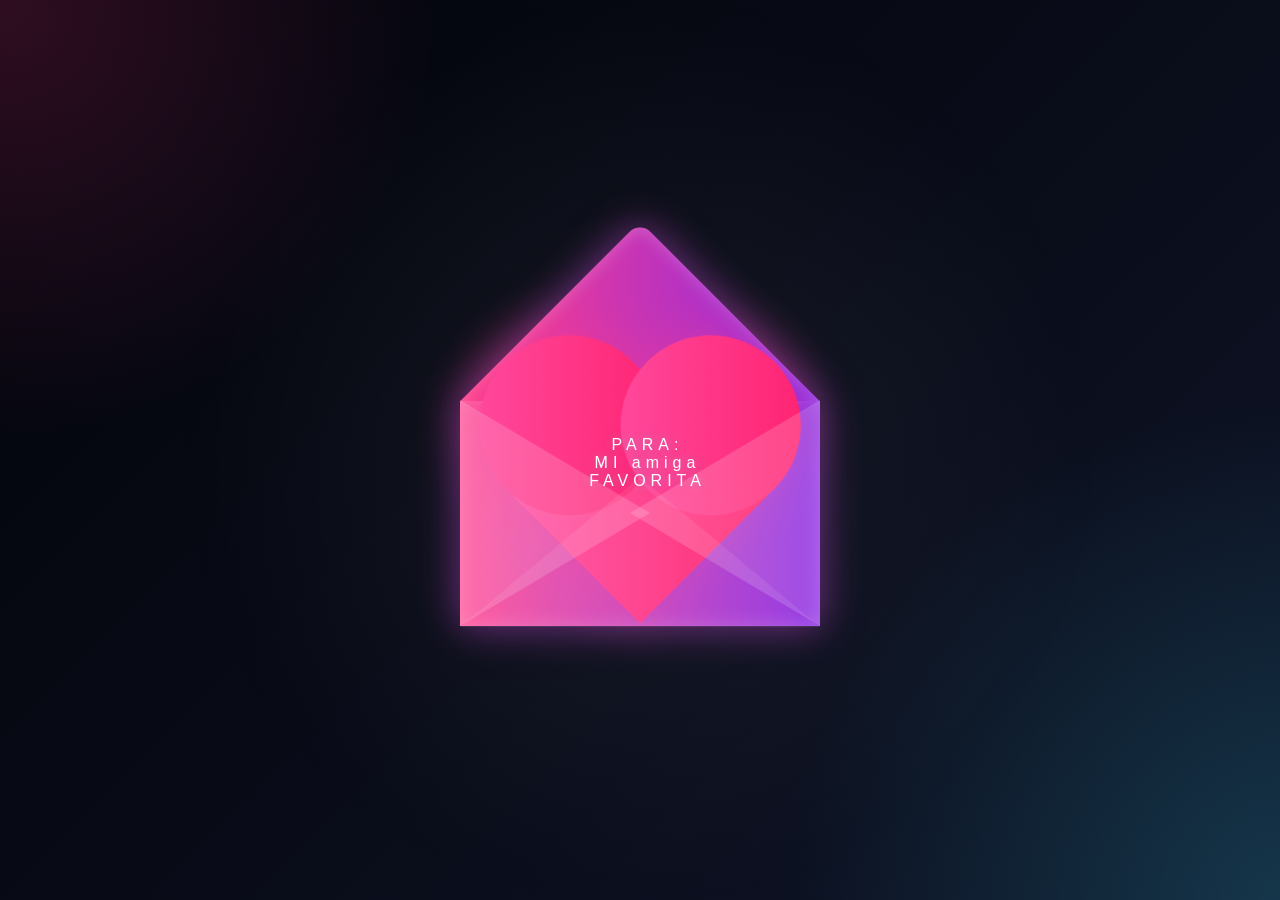
<file: index.html>
<!DOCTYPE html>
<html lang="en">
<head>
  <meta charset="UTF-8">
  <title>Carta para ti</title>
  <link rel="stylesheet" href="carta.css">
</head>
<body>



<div class="birthday-surprise">
  <div class="envelope"></div>
  <div class="heart"></div>
  <div class="text"> PARA: <br> MI amiga FAVORITA </div>
  <div class="front"></div>
</div>

<div id="card">
  <div class="side one"></div>
  <div class="side two">
    <h2>Carmen Saray</h2>
    <p>Aunque el poco tiempo que pasamos en la prepa fue corto, quedó algo muy bonito en mi corazón: te volviste alguien muy importante para mí, como una hermana.</p>
    <p>Te quiero mucho, y siempre te voy a recordar con cariño por todo lo que compartimos, por tu sonrisa y por esa forma tan especial que tienes de ser.</p>
    <p>Feliz cumpleaños. Ojalá salgas adelante en todo lo que te propongas, que sigas creciendo, superándote y siendo feliz. Como te lo prometí, te traje tu pastel, quizá no sea la forma que querías, pero lo hice con mucho cariño.</p>
    <p>Y quizás esta sea la ultima ves que nos encontremos, pero siempre te deseo lo mejor, mucha suerte. ❤️</p>
    <p class="regalo-link"><a href="birthday-cake/index-birthday.html" target="_blank" rel="noopener">abre tu regalo</a></p>
  </div>
</div>

<script src='https://cdnjs.cloudflare.com/ajax/libs/jquery/3.2.1/jquery.min.js'></script>
<script src="carta.js"></script>

</body>
</html>
</file>
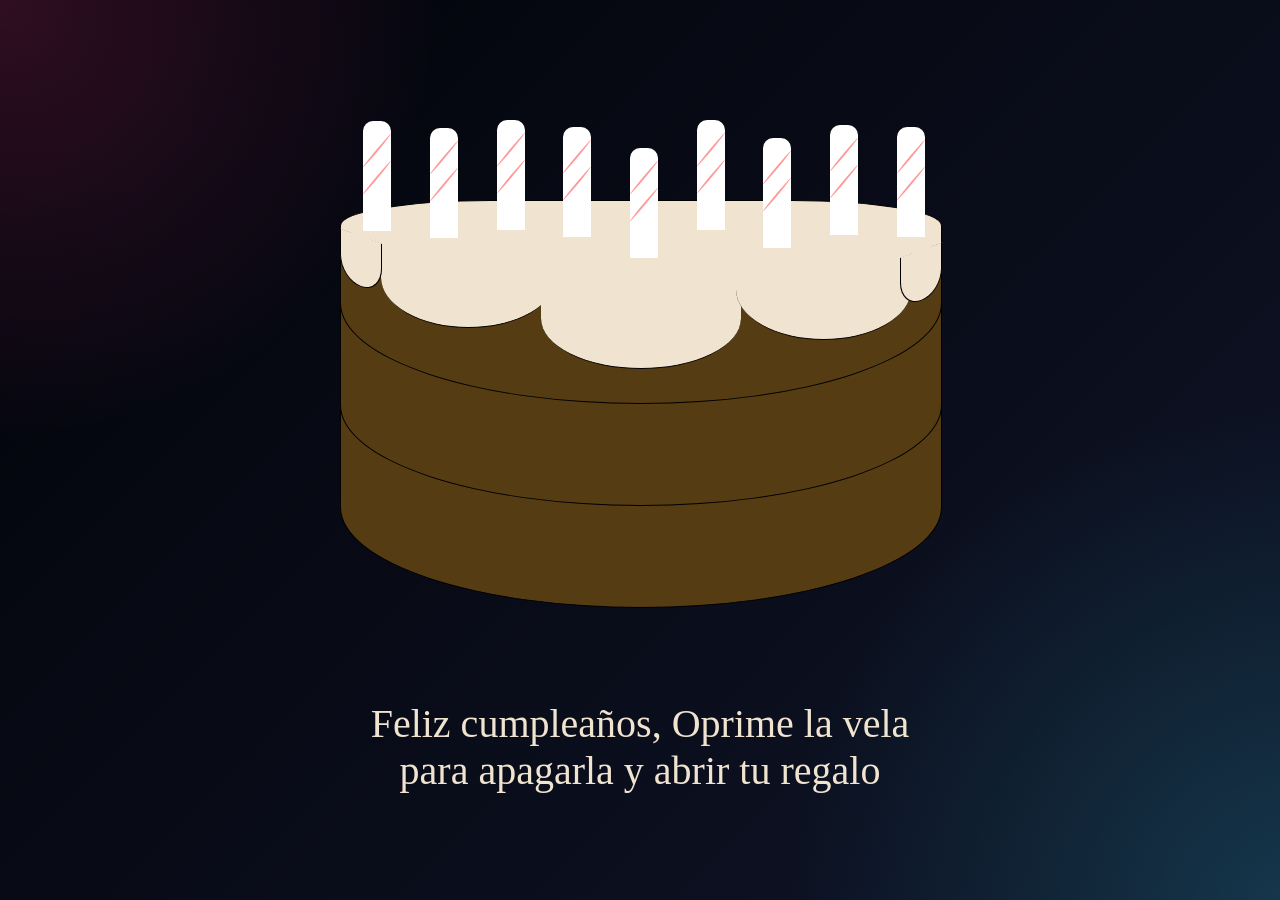
<file: birthday-cake/index-birthday.html>
<html>
    <head>
        <meta charset = "UTF-8">
        <script src="birthday-cake.js"></script>
        <link rel = "stylesheet" type = "text/css" media = "all" href = "birthday-cake.css"/>
        <title>Tu pastel</title>
    </head>
    <body onload="init();">
        <div class="cake" onClick="putOutCandles();">
            <div class="icing">
                <div class="drip"></div>
                <div class="drip"></div>
                <div class="drip"></div>
                <div class="drip"></div>
                <div class="drip"></div>
            </div>
            <div class="layer top"></div>
            <div class="layer middle"></div>
            <div class="layer bottom"></div>
        </div>
        <div id="message_container" class="message"></div>
    </body>
</html>
</file>
<file: carta.css>
@import url('https://fonts.googleapis.com/css?family=Sacramento&family=Parisienne&family=Cormorant+Garamond:wght@400;500;600&display=swap');

:root {
  --bg: #06070d;
  --panel: rgba(12, 16, 28, 0.9);
  --pink: #ff3d8a;
  --purple: #9b4dff;
  --cyan: #37e8ff;
  --text: #ffe7f5;
  --line: rgba(255, 255, 255, 0.14);
}

#card {
  height: 500px;
  width: 800px;
  margin: 5em auto;
  position: fixed;
  top: auto;
  left: auto;
  transform: translateX(-50%);
  display: flex;
  visibility: hidden;
  z-index: 10;
}

#card h2 {
  font-family: 'Parisienne', cursive;
  font-size: 2.7em;
  margin: 0 0 0.8rem;
  color: var(--pink);
  text-align: center;
  text-shadow: 0 0 12px rgba(255, 61, 138, 0.55);
}

.regalo-link {
  color: #ffb6dd;
  text-shadow: none;
  font-family: 'Cormorant Garamond', serif;
  font-style: normal;
}

.regalo-link a {
  color: #ffb6dd;
  text-decoration: none;
  font-family: 'Cormorant Garamond', serif;
  font-weight: 700;
  font-style: normal;
}

.regalo-link a:hover {
  color: #ffb6dd;
}

#card p:not(.regalo-link) {
  font-family: 'Cormorant Garamond', serif;
  font-style: normal;
  font-size: 1.15em;
  line-height: 1.45;
  text-align: left;
  padding: 0 8px 0 10px;
  margin: 0 0 0.9rem;
  color: var(--text);
  text-shadow: 0 0 8px rgba(55, 232, 255, 0.12);
}

.side {
  background: rgba(255, 255, 255, 0.08);
  min-height: 480px;
  width: 50%;
  padding: 24px 22px;
  box-sizing: border-box;
  border: 1px solid var(--line);
  box-shadow: 0 0 25px rgba(155, 77, 255, 0.18);
}

.side.one {
  width: 40%;
  transform: skew(8deg, 16deg);
  background: linear-gradient(90deg, rgba(255,255,255,0.12), rgba(255,255,255,0.05) 40%, rgba(20,24,41,0.9));
}

.side.two {
  width: 60%;
  transform: skew(8deg, -12deg);
  background: linear-gradient(-90deg, rgba(255,255,255,0.12), rgba(255,255,255,0.05) 40%, rgba(15,19,33,0.95));
}

body {
  display: flex;
  align-items: center;
  justify-content: center;
  height: 100vh;
  font-family: 'Sacramento', cursive;
  background:
    radial-gradient(circle at top left, rgba(255, 61, 138, 0.18), transparent 28%),
    radial-gradient(circle at bottom right, rgba(55, 232, 255, 0.16), transparent 32%),
    linear-gradient(135deg, #02030a 0%, #080b16 45%, #0f1428 100%);
  overflow: hidden;
  color: var(--text);
  margin: 0;
}

body::before {
  content: "";
  position: fixed;
  inset: 0;
  background: radial-gradient(circle, rgba(255,255,255,0.06) 0, transparent 60%);
  pointer-events: none;
}

.birthday-surprise {
  position: relative;
  cursor: pointer;
  filter: drop-shadow(0 0 18px rgba(255, 61, 138, 0.25));
}

.envelope {
  position: relative;
  filter: drop-shadow(0 0 20px rgba(155, 77, 255, 0.35));
}

.envelope:before {
  content: "";
  position: absolute;
  width: 254px;
  height: 254px;
  background: linear-gradient(135deg, #ff3d8a 0%, #8b2be2 100%);
  transform: rotate(-45deg);
  border-radius: 0 15px 0 0;
  left: -37px;
  top: -82px;
  box-shadow: inset 0 0 18px rgba(255,255,255,0.24);
}

.envelope:after {
  content: "";
  position: absolute;
  background: linear-gradient(90deg, #ff4f97 0%, #8b2be2 100%);
  width: 360px;
  height: 225px;
  left: -90px;
  top: 45px;
  box-shadow: inset 0 0 20px rgba(255,255,255,0.2);
}

.heart {
  position: relative;
  background: linear-gradient(135deg, #ff4fa3 0%, #ff1d6b 100%);
  display: inline-block;
  height: 180px;
  top: 50px;
  left: 0;
  transform: rotate(-45deg);
  width: 180px;
  filter: drop-shadow(0 -10px 25px rgba(255, 61, 138, 0.35));
  transition: 0.5s;
}

.heart:before, .heart:after {
  content: "";
  background: linear-gradient(135deg, #ff4fa3 0%, #ff1d6b 100%);
  border-radius: 50%;
  height: 180px;
  width: 180px;
  position: absolute;
}

.heart:before {
  top: -100px;
  left: 0;
}

.heart:after {
  left: 100px;
  top: 0;
}

.front {
  position: absolute;
  width: 0;
  height: 0;
  border-right: 190px solid rgba(255, 255, 255, 0.16);
  border-top: 113px solid transparent;
  border-bottom: 113px solid transparent;
  top: 44px;
  left: 80px;
  z-index: 4;
}

.front:before {
  content: "";
  position: absolute;
  width: 0;
  height: 0;
  border-left: 190px solid rgba(255, 255, 255, 0.16);
  border-top: 113px solid transparent;
  border-bottom: 113px solid transparent;
  top: -113px;
  left: -170px;
}

.front:after {
  width: 0;
  height: 0;
  position: absolute;
  content: "";
  border-bottom: 150px solid rgba(255,255,255,0.08);
  border-right: 180px solid transparent;
  border-left: 180px solid transparent;
  top: -36px;
  left: -170px;
}

.text {
  position: absolute;
  font-family: arial;
  letter-spacing: 5px;
  text-align: center;
  color: #fff;
  z-index: 2;
  top: 80px;
  left: 15px;
  transition: 0.5s;
  text-shadow: 0 0 10px rgba(55, 232, 255, 0.35);
}

.birthday-surprise:hover .heart {
  transform: translateY(-50px) rotate(-45deg);
}

.birthday-surprise:hover .text {
  transform: translateY(-50px);
}

@keyframes fall {
  0% { transform: translateY(0); }
  100% { transform: translateY(30px); }
}
</file>
<file: birthday-cake/birthday-cake.css>
html,
body {
	width: 100%;
	height: 100%;
	outline: none;
}

body {
	background:
		radial-gradient(circle at top left, rgba(255, 61, 138, 0.18), transparent 28%),
		radial-gradient(circle at bottom right, rgba(55, 232, 255, 0.16), transparent 32%),
		linear-gradient(135deg, #02030a 0%, #080b16 45%, #0f1428 100%);
	margin: 0;
	overflow: hidden;
	color: #ffe7f5;
}

.cake {
	position: absolute;
	width: 600px;
	height: 500px;
	top: 50%;
	left: 50%;
	margin-top: -250px;
	margin-left: -300px;
}

.cake > * {
	position: relative;
}

.layer, 
.icing {
	display: block;
	width: 100%;
	border-bottom-left-radius: 50%;
	border-bottom-right-radius: 50%;
	border: solid 1px #000000;
}

.layer {
	margin-top: -100px;
	height: 200px;
	background: #553c13;
	z-index: 0;
}

.bottom {
	z-index: 1;
}

.middle {
	 z-index: 2;
}

.top {
	 z-index: 3;
}

.top,
.icing {
	border-top-left-radius: 25%;
	border-top-right-radius: 25%;
}

.icing {
	margin-top: 0px;
	height: 100px;
	background: #f0e4d0;
	z-index: 4;
}

.drip {
	border-bottom-left-radius: 50%;
	border-bottom-right-radius: 50%;
	background-color: #f0e4d0;
	border-bottom: solid 1px #000000;
	z-index: 5;
}

.drip:nth-child(1) {
	width: 40px;
	height: 50px;
	margin-top: 35px;
	margin-left: -1px;
	border-left: solid 1px #000000;
	border-right: solid 1px #000000;
	transform: skewY(20deg);
}

.drip:nth-child(2) {
	width: 175px;
	height: 100px;
	margin-top: -60px;
	margin-left: 40px;
}

.drip:nth-child(3) {
	width: 200px;
	height: 100px;
	margin-top: -60px;
	margin-left: 200px;
}

.drip:nth-child(4) {
	width: 175px;
	height: 100px;
	margin-top: -130px;
	margin-left: 395px;
}

.drip:nth-child(5) {
	width: 40px;
	height: 50px;
	margin-top: -90px;
	margin-left: 559px;
	border-left: solid 1px #000000;
	border-right: solid 1px #000000;
	transform: skewY(-20deg);
}

.candle {
	position: absolute;
	width: 28px;
	height: 110px;
	top: 50%;
	left: 50%;
	margin-top: -335px;
	margin-left: -14px;
	background: #ffffff;
	border-top-left-radius: 10px;
	border-top-right-radius: 10px;
	z-index: 5;
	cursor: pointer;
	touch-action: manipulation;
}

.candle:after,
.candle:before {
	background: rgba(255, 0, 0, 0.4);
	content: "";
	position: absolute;
	width: 100%;
	height: 3px;
	border-radius: 100%;
	transform: skewY(-50deg);
}

.candle:after {
	top: 25%;
	left: 0;
}

.candle:before {
	top: 50%;
	left: 0;
}

.flame {
	border-radius: 100%;
	position: relative;
	width: 10px;
	height: 24px;
	top: 0px;
	left: 50%;
	margin-left: -5px;
	margin-top: -20px;
}
.flame:nth-child(1) {
	animation: flame 2s 0s infinite;
}
.flame:nth-child(2) {
	animation: flame 1.5s 0s infinite;
}
.flame:nth-child(3) {
	animation: flame 1s 0s infinite;
}
.flame:nth-child(4) {
	animation: flame 0.5s 0s infinite;
}
.flame:nth-child(5) {
	animation: flame 0.25s 0s infinite;
}

@keyframes flame {
	0%, 100% {
		background: rgba(254, 248, 97, 0.5);
		box-shadow: 0 0 40px 10px rgba(248, 233, 209, 0.2);
		transform: translateY(0) scale(1);
	}
	50% {
		background: rgba(255, 50, 0, 0.1);
		box-shadow: 0 0 40px 20px rgba(248, 233, 209, 0.2);
		transform: translateY(-20px) scale(0);
	}
}

.message {
	position: absolute;
	width: 600px;
	top: 50%;
	left: 50%;
	margin-top: 250px;
	margin-left: -300px;
	text-align: center;
	font-family: 'Leckerli One', cursive;
	font-size: 40;
	color: #f0e4d0;
}
</file>
